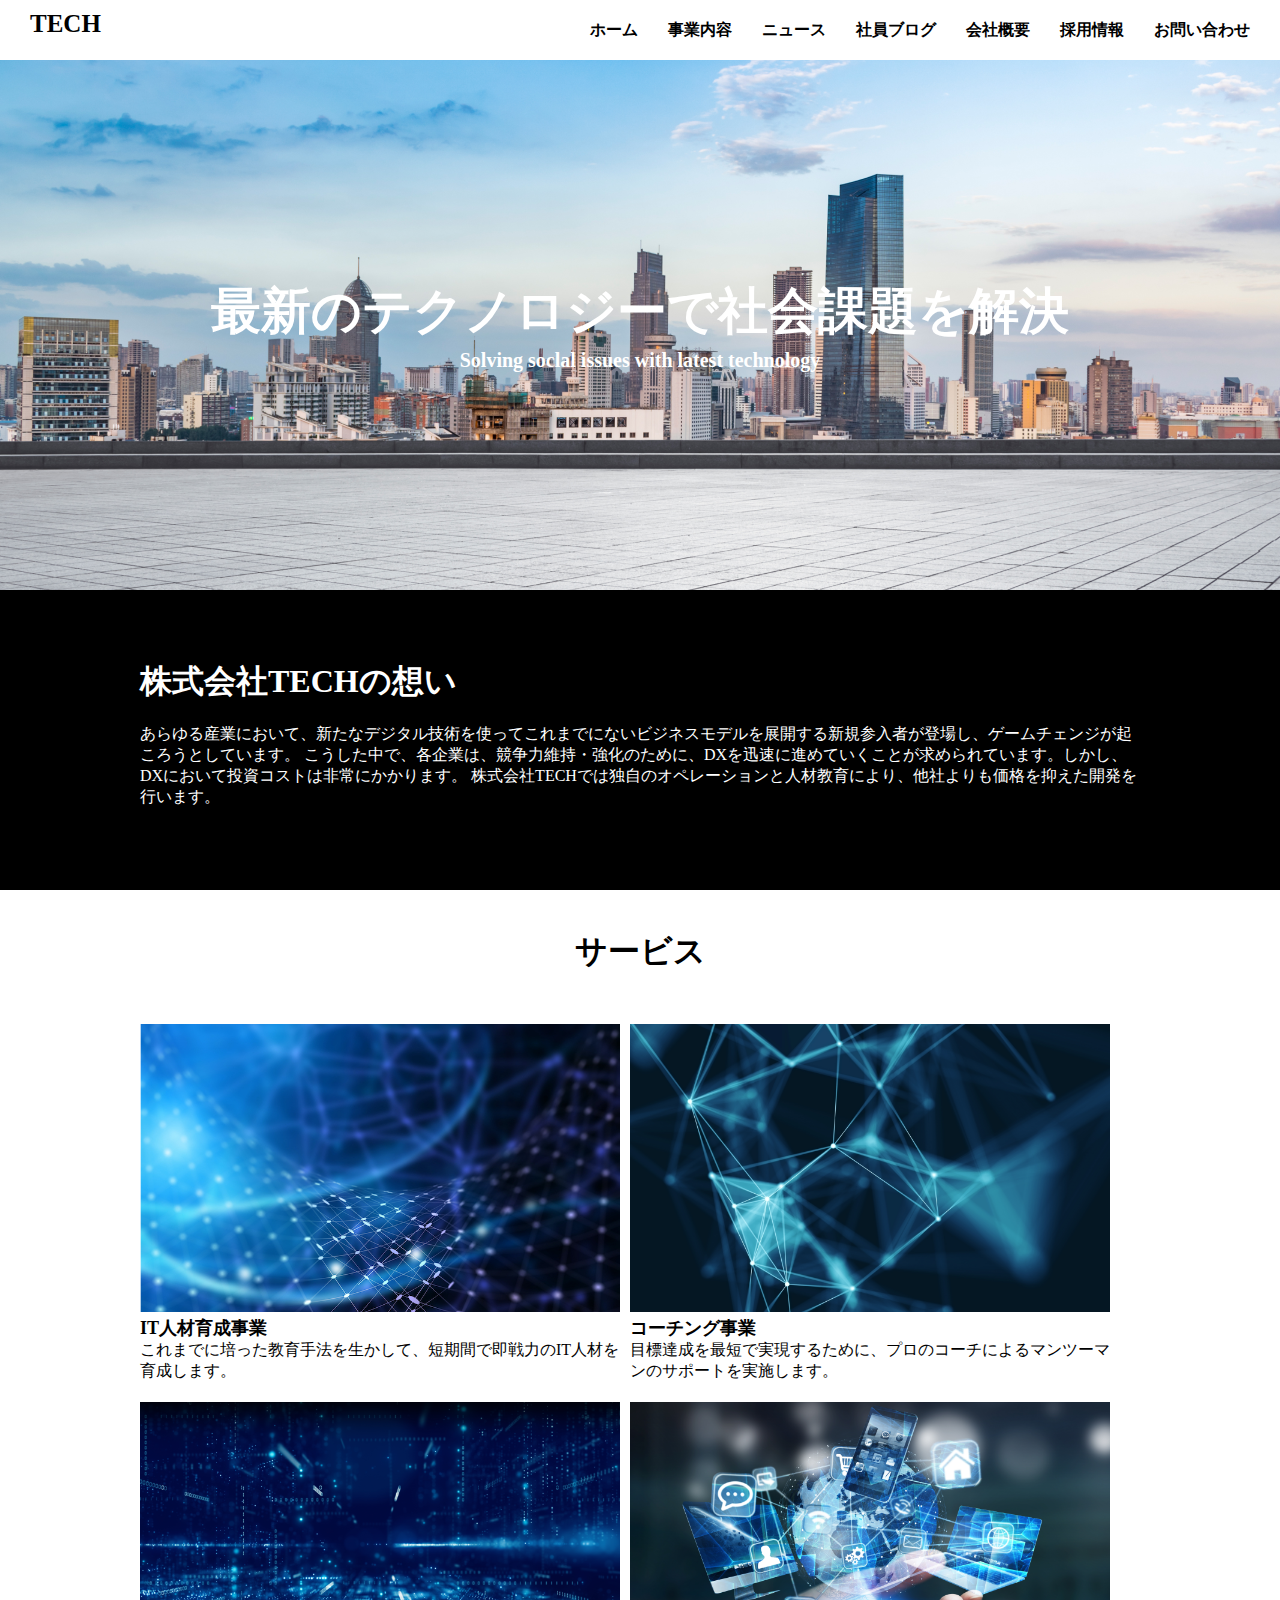
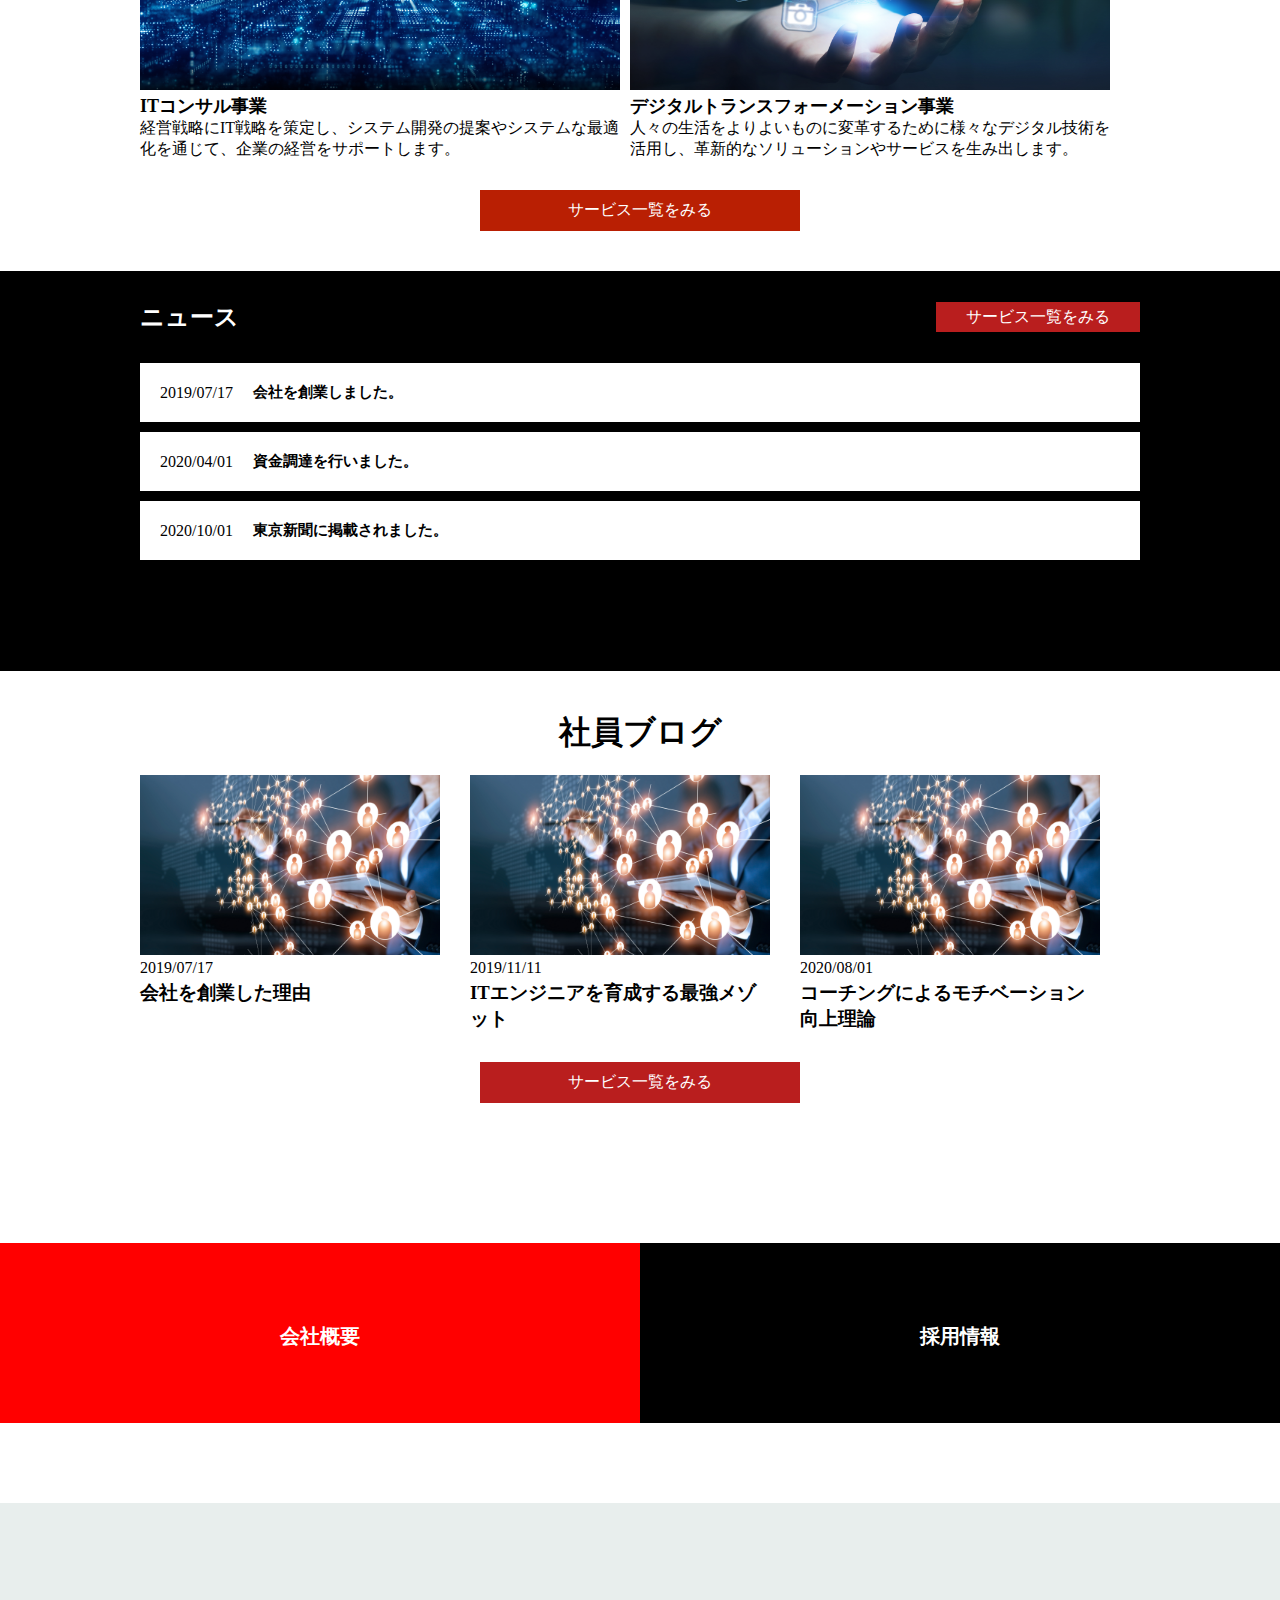
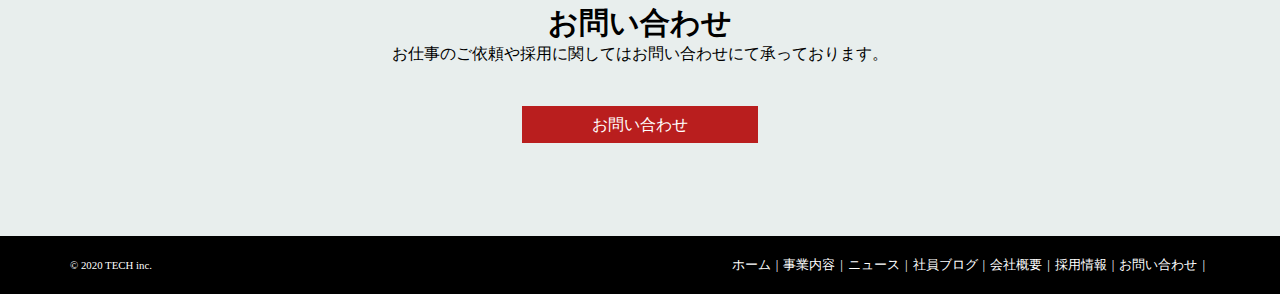
<file: index.html>
<!DOCTYPE html>
<html lang="ja">
<head>
    <meta charset="UTF-8">
    <meta http-equiv="X-UA-Compatible" content="IE=edge">
    <meta name="viewport" content="width=device-width, initial-scale=1.0">
    <title>株式会社TECH</title>
    <link rel="stylesheet" href="css/recet.css">
    <link rel="stylesheet" href="css/common.css">
    <link rel="stylesheet" href="css/index.css">
</head>
<body>
    <header class="header">
        <h1 class="header-ttl">
            <a href="index.html">TECH</a>
        </h1>
        <nav class="header-nav">
            <ul class="header-nav-list">
                <li class="header-nav-item">
                    <a href="index.html">ホーム</a>
                </li>
                <li class="header-nav-item">
                    <a href="service.html">事業内容</a>
                </li>
                <li class="header-nav-item">
                    <a href="news.html">ニュース</a>
                </li>
                <li class="header-nav-item">
                    <a href="blog.html">社員ブログ</a>
                </li>
                <li class="header-nav-item">
                    <a href="company.html">会社概要</a>
                </li>
                <li class="header-nav-item">
                    <a href="recruit.html">採用情報</a>
                </li>
                <li class="header-nav-item">
                    <a href="contact.html">お問い合わせ</a>
                </li>
            </ul>
        </nav>
        <div class="menu" id="menu">
            <span class="menu-line-top"></span>
            <span class="menu-line-middle"></span>
            <span class="menu-line-bottom"></span>
        </div>
        <nav class="menu-nav" id="menu-nav">
            <ul class="menu-nav-list">
                <li class="menu-nav-item">
                    <a href="index.html">ホーム</a>
                </li>
                <li class="menu-nav-item">
                    <a href="service.html">事業内容</a>
                </li>
                <li class="menu-nav-item">
                    <a href="news.html">ニュース</a>
                </li>
                <li class="menu-nav-item">
                    <a href="blog.html">社員ブログ</a>
                </li>
                <li class="menu-nav-item">
                    <a href="company.html">会社概要</a>
                </li>
                <li class="menu-nav-item">
                    <a href="recruit.html">採用情報</a>
                </li>
                <li class="menu-nav-item">
                    <a href="contact.html">お問い合わせ</a>
                </li>
            </ul>
        </nav>
    </header>
    <div class="mv">
        <div class="wrap">
            <p class="mv-ttl">最新のテクノロジーで社会課題を解決</p>
            <p class="mv-sub-ttl">Solving soclal issues with latest technology</p>
        </div>
    </div>
    <main>
        <div class="top-content">
            <div class="wrap">
                <h1 class="top-content-ttl">株式会社TECHの想い</h1>
                <p class="top-content-txt">あらゆる産業において、新たなデジタル技術を使ってこれまでにないビジネスモデルを展開する新規参入者が登場し、ゲームチェンジが起ころうとしています。
                こうした中で、各企業は、競争力維持・強化のために、DXを迅速に進めていくことが求められています。しかし、DXにおいて投資コストは非常にかかります。
                株式会社TECHでは独自のオペレーションと人材教育により、他社よりも価格を抑えた開発を行います。</p>
            </div>
        </div>
        <div class="service">
            <div class="wrap">
                <h1 class="service-ttl">サービス</h1>
                <div class="service-list">
                    <section class="service-item">
                        <div class="service-item-img">
                            <img src="img/service1.png" alt="">
                        </div>
                        <h2 class="service-item-ttl">IT人材育成事業</h2>
                        <p class="service-item-txt">これまでに培った教育手法を生かして、短期間で即戦力のIT人材を育成します。</p>
                    </section>
                    <section class="service-item">
                        <div class="service-item-img">
                            <img src="img/service2.png" alt="">
                        </div>
                        <h2 class="service-item-ttl">コーチング事業</h2>
                        <p class="service-item-txt">目標達成を最短で実現するために、プロのコーチによるマンツーマンのサポートを実施します。</p>
                    </section>
                    <section class="service-item">
                        <div class="service-item-img">
                            <img src="img/service3.png" alt="">
                        </div>
                        <h2 class="service-item-ttl">ITコンサル事業</h2>
                        <p class="service-item-txt">経営戦略にIT戦略を策定し、システム開発の提案やシステムな最適化を通じて、企業の経営をサポートします。</p>
                    </section>
                    <section class="service-item">
                        <div class="service-item-img">
                            <img src="img/service4.png" alt="">
                        </div>
                        <h2 class="service-item-ttl">デジタルトランスフォーメーション事業</h2>
                        <p class="service-item-txt">人々の生活をよりよいものに変革するために様々なデジタル技術を活用し、革新的なソリューションやサービスを生み出します。</p>
                    </section>
                </div>
                <div class="service-contact">
                    <a href="service.html">サービス一覧をみる</a>
                </div>
            </div>
        </div>
        <div class="news">
            <div class="wrap">
                <div class="news-child">
                    <h2 class="news-ttl">ニュース</h2>
                    <a href="news.html" class="news-contact">サービス一覧をみる</a>
                </div>
                <div class="news-list">
                    <article class="news-item">
                        <a href="#" class="news-item-link">
                            <p class="news-item-data">2019/07/17</p>
                            <h3 class="news-item-ttl">会社を創業しました。</h3>
                        </a>
                    </article>
                    <article class="news-item">
                        <a href="#" class="news-item-link">
                            <p class="news-item-data">2020/04/01</p>
                            <h3 class="news-item-ttl">資金調達を行いました。</h3>
                        </a>
                    </article>
                    <article class="news-item">
                        <a href="#" class="news-item-link">
                            <p class="news-item-data">2020/10/01</p>
                            <h3 class="news-item-ttl">東京新聞に掲載されました。</h3>
                        </a>
                    </article>
                </div>
            </div>
        </div>
        <div class="blog">
            <div class="wrap">
                <h1 class="blog-ttl">社員ブログ</h1>
                <div class="blog-list">
                    <article class="blog-item">
                        <a href="#" class="blog-item-img">
                            <img src="img/blog.png" alt="">
                        </a>
                        <p class="blog-item-date">2019/07/17</p>
                        <h3 class="blog-item-ttl">
                            <a href="#">会社を創業した理由</a>
                        </h3>
                    </article>
                    <article class="blog-item">
                        <a href="#" class="blog-item-img">
                            <img src="img/blog.png" alt="">
                        </a>
                        <p class="blog-item-date">2019/11/11</p>
                        <h3 class="blog-item-ttl">
                            <a href="#"> ITエンジニアを育成する最強メゾット</a>
                        </h3>
                    </article>
                    <article class="blog-item">
                        <a href="#" class="blog-item-img">
                            <img src="img/blog.png" alt="">
                        </a>
                        <p class="blog-item-date">2020/08/01</p>
                        <h3 class="blog-item-ttl">
                            <a href="#">コーチングによるモチベーション向上理論</a>
                        </h3>
                    </article>
                </div>
                <a class="blog-content" href="blog.html">サービス一覧をみる</a>
            </div>
        </div>
        <div class="company-list">
            <section class="company-item">
                <a href="company.html" class="company-link company-item-link">会社概要</a>
            </section>
            <section class="company-item">
                <a href="recruit.html" class="recruit-link company-item-link">採用情報</a>
            </section>
        </div>
    </main>
    <section class="contact">
        <div class="wrap">
            <h2 class="contact-ttl">お問い合わせ</h2>
            <p class="contact-txt">お仕事のご依頼や採用に関してはお問い合わせにて承っております。</p>
            <a href="contact.html" class="contact-link">お問い合わせ</a>
        </div>
    </section>
    <footer class="footer">
        <div class="footer-wrap">
            <small class="footer-copy-link">&copy; 2020 TECH inc.</small>
            <nav class="footer-nav">
                <ul class="footer-nav-list">
                    <li class="footer-nav-item">
                        <a href="index.html">ホーム</a>
                    </li>
                    <li class="footer-nav-item">
                        <a href="service.html">事業内容</a>
                    </li>
                    <li class="footer-nav-item">
                        <a href="news.html">ニュース</a>
                    </li>
                    <li class="footer-nav-item">
                        <a href="blog.html">社員ブログ</a>
                    </li>
                    <li class="footer-nav-item">
                        <a href="company.html">会社概要</a>
                    </li>
                    <li class="footer-nav-item">
                        <a href="recruit.html">採用情報</a>
                    </li>
                    <li class="footer-nav-item">
                        <a href="contact.html">お問い合わせ</a>
                    </li>
                </ul>
            </nav>
        </div>
    </footer>
    <script src="js/main.js"></script>
</body>
</html>
</file>
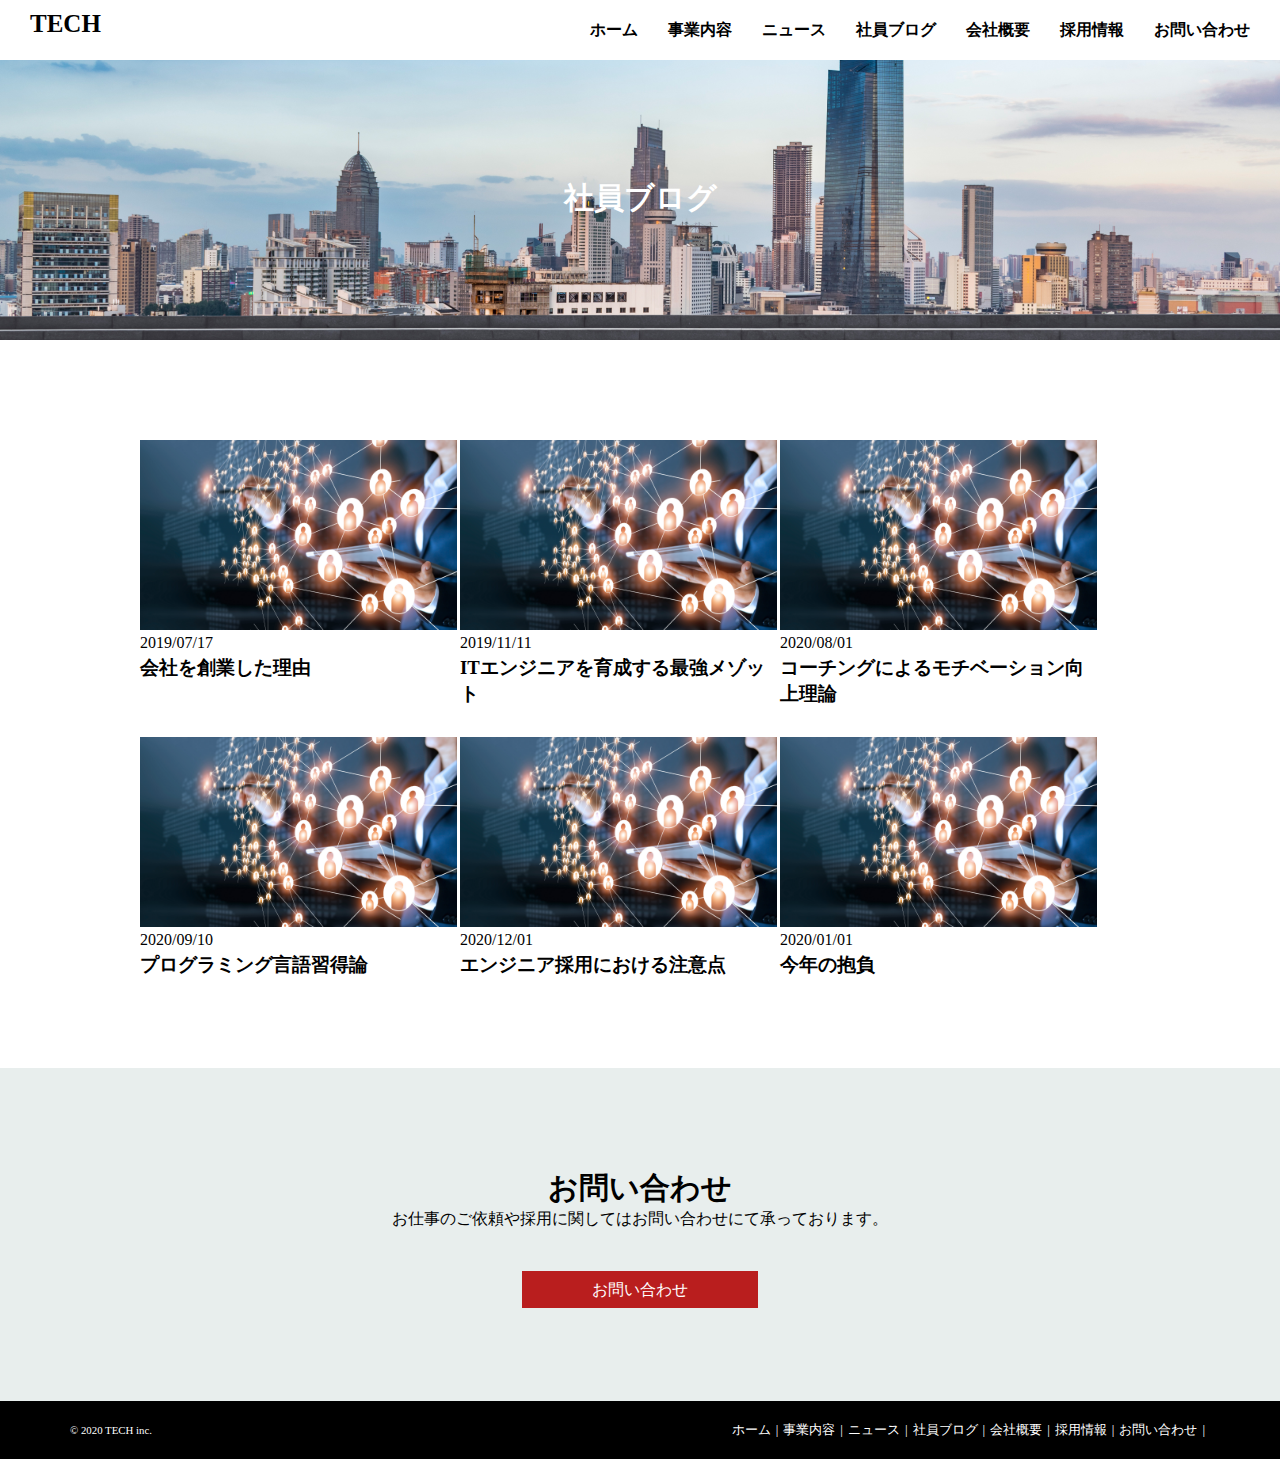
<file: blog.html>
<!DOCTYPE html>
<html lang="ja">
<head>
    <meta charset="UTF-8">
    <meta http-equiv="X-UA-Compatible" content="IE=edge">
    <meta name="viewport" content="width=device-width, initial-scale=1.0">
    <title>株式会社TECH</title>
    <link rel="stylesheet" href="css/recet.css">
    <link rel="stylesheet" href="css/common.css">
    <link rel="stylesheet" href="css/blog.css">
</head>
<body>
    <header class="header">
        <h1 class="header-ttl">
            <a href="index.html">TECH</a>
        </h1>
        <nav class="header-nav">
            <ul class="header-nav-list">
                <li class="header-nav-item">
                    <a href="index.html">ホーム</a>
                </li>
                <li class="header-nav-item">
                    <a href="service.html">事業内容</a>
                </li>
                <li class="header-nav-item">
                    <a href="news.html">ニュース</a>
                </li>
                <li class="header-nav-item">
                    <a href="blog.html">社員ブログ</a>
                </li>
                <li class="header-nav-item">
                    <a href="company.html">会社概要</a>
                </li>
                <li class="header-nav-item">
                    <a href="recruit.html">採用情報</a>
                </li>
                <li class="header-nav-item">
                    <a href="contact.html">お問い合わせ</a>
                </li>
            </ul>
        </nav>
        <div class="menu" id="menu">
            <span class="menu-line-top"></span>
            <span class="menu-line-middle"></span>
            <span class="menu-line-bottom"></span>
        </div>
        <nav class="menu-nav" id="menu-nav">
            <ul class="menu-nav-list">
                <li class="menu-nav-item">
                    <a href="index.html">ホーム</a>
                </li>
                <li class="menu-nav-item">
                    <a href="service.html">事業内容</a>
                </li>
                <li class="menu-nav-item">
                    <a href="news.html">ニュース</a>
                </li>
                <li class="menu-nav-item">
                    <a href="blog.html">社員ブログ</a>
                </li>
                <li class="menu-nav-item">
                    <a href="company.html">会社概要</a>
                </li>
                <li class="menu-nav-item">
                    <a href="recruit.html">採用情報</a>
                </li>
                <li class="menu-nav-item">
                    <a href="contact.html">お問い合わせ</a>
                </li>
            </ul>
        </nav>
    </header>
    <div class="mv">
        <div class="wrap">
            <p class="mv-ttl">社員ブログ</p>
        </div>
    </div>
    <div class="blog wrap">
        <div class="blog-list">
            <article class="blog-item">
                <a href="#" class="blog-item-img">
                    <img src="img/blog.png" alt="">
                </a>
                <p class="blog-item-date">2019/07/17</p>
                <h3 class="blog-item-ttl">
                    <a href="#">会社を創業した理由</a>
                </h3>
            </article>
            <article class="blog-item">
                <a href="#" class="blog-item-img">
                    <img src="img/blog.png" alt="">
                </a>
                <p class="blog-item-date">2019/11/11</p>
                <h3 class="blog-item-ttl">
                    <a href="#"> ITエンジニアを育成する最強メゾット</a>
                </h3>
            </article>
            <article class="blog-item">
                <a href="#" class="blog-item-img">
                    <img src="img/blog.png" alt="">
                </a>
                <p class="blog-item-date">2020/08/01</p>
                <h3 class="blog-item-ttl">
                    <a href="#">コーチングによるモチベーション向上理論</a>
                </h3>
            </article>
            <article class="blog-item">
                <a href="#" class="blog-item-img">
                    <img src="img/blog.png" alt="">
                </a>
                <p class="blog-item-date">2020/09/10</p>
                <h3 class="blog-item-ttl">
                    <a href="#">プログラミング言語習得論</a>
                </h3>
            </article>
            <article class="blog-item">
                <a href="#" class="blog-item-img">
                    <img src="img/blog.png" alt="">
                </a>
                <p class="blog-item-date">2020/12/01</p>
                <h3 class="blog-item-ttl">
                    <a href="#">エンジニア採用における注意点</a>
                </h3>
            </article>
            <article class="blog-item">
                <a href="#" class="blog-item-img">
                    <img src="img/blog.png" alt="">
                </a>
                <p class="blog-item-date">2020/01/01</p>
                <h3 class="blog-item-ttl">
                    <a href="#">今年の抱負</a>
                </h3>
            </article>
        </div>
    </div>
    <section class="contact">
        <div class="wrap">
            <h2 class="contact-ttl">お問い合わせ</h2>
            <p class="contact-txt">お仕事のご依頼や採用に関してはお問い合わせにて承っております。</p>
            <a href="contact.html" class="contact-link">お問い合わせ</a>
        </div>
    </section>
    <footer class="footer">
        <div class="footer-wrap">
            <small class="footer-copy-link">&copy; 2020 TECH inc.</small>
            <nav class="footer-nav">
                <ul class="footer-nav-list">
                    <li class="footer-nav-item">
                        <a href="index.html">ホーム</a>
                    </li>
                    <li class="footer-nav-item">
                        <a href="service.html">事業内容</a>
                    </li>
                    <li class="footer-nav-item">
                        <a href="news.html">ニュース</a>
                    </li>
                    <li class="footer-nav-item">
                        <a href="blog.html">社員ブログ</a>
                    </li>
                    <li class="footer-nav-item">
                        <a href="company.html">会社概要</a>
                    </li>
                    <li class="footer-nav-item">
                        <a href="recruit.html">採用情報</a>
                    </li>
                    <li class="footer-nav-item">
                        <a href="contact.html">お問い合わせ</a>
                    </li>
                </ul>
            </nav>
        </div>
    </footer>
    <script src="js/main.js"></script>
</body>
</html>
</file>
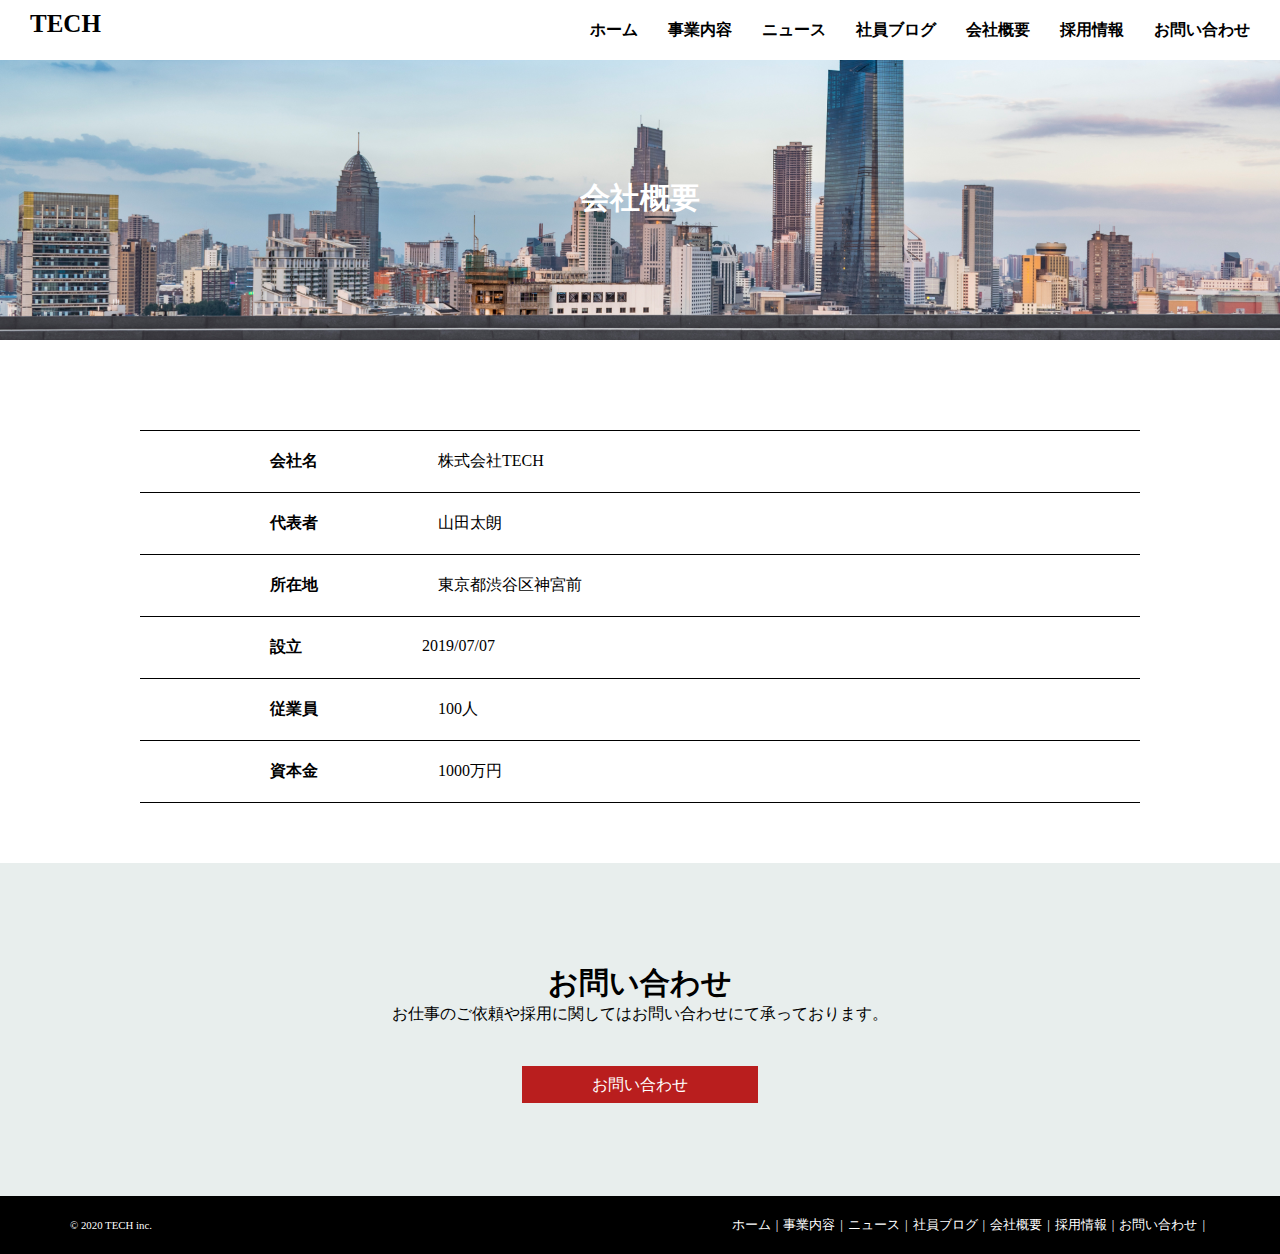
<file: company.html>
<!DOCTYPE html>
<html lang="ja">
<head>
    <meta charset="UTF-8">
    <meta http-equiv="X-UA-Compatible" content="IE=edge">
    <meta name="viewport" content="width=device-width, initial-scale=1.0">
    <title>株式会社TECH</title>
    <link rel="stylesheet" href="css/recet.css">
    <link rel="stylesheet" href="css/common.css">
    <link rel="stylesheet" href="css/company.css">
</head>
<body>
    <header class="header">
        <h1 class="header-ttl">
            <a href="index.html">TECH</a>
        </h1>
        <nav class="header-nav">
            <ul class="header-nav-list">
                <li class="header-nav-item">
                    <a href="index.html">ホーム</a>
                </li>
                <li class="header-nav-item">
                    <a href="service.html">事業内容</a>
                </li>
                <li class="header-nav-item">
                    <a href="news.html">ニュース</a>
                </li>
                <li class="header-nav-item">
                    <a href="blog.html">社員ブログ</a>
                </li>
                <li class="header-nav-item">
                    <a href="company.html">会社概要</a>
                </li>
                <li class="header-nav-item">
                    <a href="recruit.html">採用情報</a>
                </li>
                <li class="header-nav-item">
                    <a href="contact.html">お問い合わせ</a>
                </li>
            </ul>
        </nav>
        <div class="menu" id="menu">
            <span class="menu-line-top"></span>
            <span class="menu-line-middle"></span>
            <span class="menu-line-bottom"></span>
        </div>
        <nav class="menu-nav" id="menu-nav">
            <ul class="menu-nav-list">
                <li class="menu-nav-item">
                    <a href="index.html">ホーム</a>
                </li>
                <li class="menu-nav-item">
                    <a href="service.html">事業内容</a>
                </li>
                <li class="menu-nav-item">
                    <a href="news.html">ニュース</a>
                </li>
                <li class="menu-nav-item">
                    <a href="blog.html">社員ブログ</a>
                </li>
                <li class="menu-nav-item">
                    <a href="company.html">会社概要</a>
                </li>
                <li class="menu-nav-item">
                    <a href="recruit.html">採用情報</a>
                </li>
                <li class="menu-nav-item">
                    <a href="contact.html">お問い合わせ</a>
                </li>
            </ul>
        </nav>
    </header>
    <div class="mv">
        <div class="wrap">
            <p class="mv-ttl">会社概要</p>
        </div>
    </div>
    <div class="company wrap">
        <ul class="company-list">
            <li class="company-item">
                <p class="company-item-ttl">会社名</p>
                <p class="company-item-txt">株式会社TECH</p>
            </li>
            <li class="company-item">
                <p class="company-item-ttl">代表者</p>
                <p class="company-item-txt">山田太朗</p>
            </li>
            <li class="company-item">
                <p class="company-item-ttl">所在地</p>
                <p class="company-item-txt">東京都渋谷区神宮前</p>
            </li>
            <li class="company-item">
                <p class="company-item-ttl">設立</p>
                <p class="company-item-txt">2019/07/07</p>
            </li>
            <li class="company-item">
                <p class="company-item-ttl">従業員</p>
                <p class="company-item-txt">100人</p>
            </li>
            <li class="company-item">
                <p class="company-item-ttl">資本金</p>
                <p class="company-item-txt">1000万円</p>
            </li>
        </ul>
    </div>
    <section class="contact">
        <div class="wrap">
            <h2 class="contact-ttl">お問い合わせ</h2>
            <p class="contact-txt">お仕事のご依頼や採用に関してはお問い合わせにて承っております。</p>
            <a href="contact.html" class="contact-link">お問い合わせ</a>
        </div>
    </section>
    <footer class="footer">
        <div class="footer-wrap">
            <small class="footer-copy-link">&copy; 2020 TECH inc.</small>
            <nav class="footer-nav">
                <ul class="footer-nav-list">
                    <li class="footer-nav-item">
                        <a href="index.html">ホーム</a>
                    </li>
                    <li class="footer-nav-item">
                        <a href="service.html">事業内容</a>
                    </li>
                    <li class="footer-nav-item">
                        <a href="news.html">ニュース</a>
                    </li>
                    <li class="footer-nav-item">
                        <a href="blog.html">社員ブログ</a>
                    </li>
                    <li class="footer-nav-item">
                        <a href="company.html">会社概要</a>
                    </li>
                    <li class="footer-nav-item">
                        <a href="recruit.html">採用情報</a>
                    </li>
                    <li class="footer-nav-item">
                        <a href="contact.html">お問い合わせ</a>
                    </li>
                </ul>
            </nav>
        </div>
    </footer>
    <script src="js/main.js"></script>
</body>
</html>
</file>
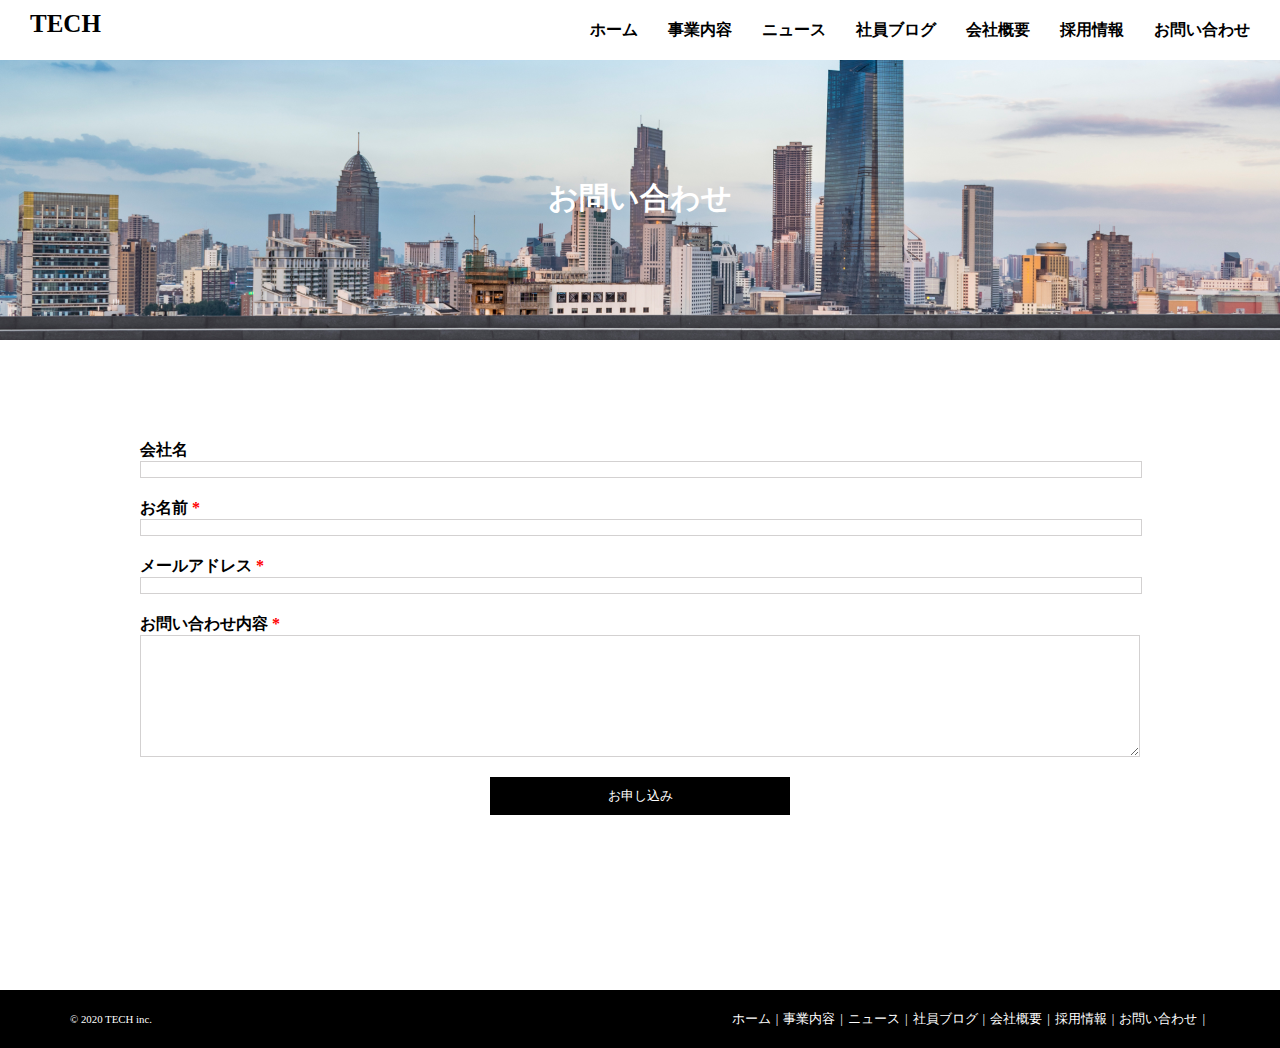
<file: contact.html>
<!DOCTYPE html>
<html lang="ja">
<head>
    <meta charset="UTF-8">
    <meta http-equiv="X-UA-Compatible" content="IE=edge">
    <meta name="viewport" content="width=device-width, initial-scale=1.0">
    <title>株式会社TECH</title>
    <link rel="stylesheet" href="css/recet.css">
    <link rel="stylesheet" href="css/common.css">
    <link rel="stylesheet" href="css/contact.css">
</head>
<body>
    <header class="header">
        <h1 class="header-ttl">
            <a href="index.html">TECH</a>
        </h1>
        <nav class="header-nav">
            <ul class="header-nav-list">
                <li class="header-nav-item">
                    <a href="index.html">ホーム</a>
                </li>
                <li class="header-nav-item">
                    <a href="service.html">事業内容</a>
                </li>
                <li class="header-nav-item">
                    <a href="news.html">ニュース</a>
                </li>
                <li class="header-nav-item">
                    <a href="blog.html">社員ブログ</a>
                </li>
                <li class="header-nav-item">
                    <a href="company.html">会社概要</a>
                </li>
                <li class="header-nav-item">
                    <a href="recruit.html">採用情報</a>
                </li>
                <li class="header-nav-item">
                    <a href="contact.html">お問い合わせ</a>
                </li>
            </ul>
        </nav>
        <div class="menu" id="menu">
            <span class="menu-line-top"></span>
            <span class="menu-line-middle"></span>
            <span class="menu-line-bottom"></span>
        </div>
        <nav class="menu-nav" id="menu-nav">
            <ul class="menu-nav-list">
                <li class="menu-nav-item">
                    <a href="index.html">ホーム</a>
                </li>
                <li class="menu-nav-item">
                    <a href="service.html">事業内容</a>
                </li>
                <li class="menu-nav-item">
                    <a href="news.html">ニュース</a>
                </li>
                <li class="menu-nav-item">
                    <a href="blog.html">社員ブログ</a>
                </li>
                <li class="menu-nav-item">
                    <a href="company.html">会社概要</a>
                </li>
                <li class="menu-nav-item">
                    <a href="recruit.html">採用情報</a>
                </li>
                <li class="menu-nav-item">
                    <a href="contact.html">お問い合わせ</a>
                </li>
            </ul>
        </nav>
    </header>
    <div class="mv">
        <div class="wrap">
            <p class="mv-ttl">お問い合わせ</p>
        </div>
    </div>
    <div class="top-contact wrap">
        <form class="contact-form" action="index.html" method="post">
            <div class="form-item">
                <label class="form-item-name" for="company">会社名</label>
                <input type="text" id="company" class="form-item-input">
            </div>
            <div class="form-item">
                <label class="form-item-name" for="name">
                    お名前
                    <span class="form-item-required">*</span>
                </label>
                <input type="text" id="name" class="form-item-input" required>
            </div>
            <div class="form-item">
                <label class="form-item-name" for="email">
                    メールアドレス
                    <span class="form-item-required">*</span>
                </label>
                <input type="text" id="email" class="form-item-input" required>
            </div>
            <div class="form-item">
                <label class="form-item-name" for="comment">
                    お問い合わせ内容
                    <span class="form-item-required">*</span>
                </label>
                <textarea id="comment" rows="8" cols="80" class="form-item-textarea" required></textarea>
            </div>
            <input type="submit" value="お申し込み" class="form-item-sumbit">
        </form>
    </div>
    <footer class="footer">
        <div class="footer-wrap">
            <small class="footer-copy-link">&copy; 2020 TECH inc.</small>
            <nav class="footer-nav">
                <ul class="footer-nav-list">
                    <li class="footer-nav-item">
                        <a href="index.html">ホーム</a>
                    </li>
                    <li class="footer-nav-item">
                        <a href="service.html">事業内容</a>
                    </li>
                    <li class="footer-nav-item">
                        <a href="news.html">ニュース</a>
                    </li>
                    <li class="footer-nav-item">
                        <a href="blog.html">社員ブログ</a>
                    </li>
                    <li class="footer-nav-item">
                        <a href="company.html">会社概要</a>
                    </li>
                    <li class="footer-nav-item">
                        <a href="recruit.html">採用情報</a>
                    </li>
                    <li class="footer-nav-item">
                        <a href="contact.html">お問い合わせ</a>
                    </li>
                </ul>
            </nav>
        </div>
    </footer>
    <script src="js/main.js"></script>
</body>
</html>
</file>
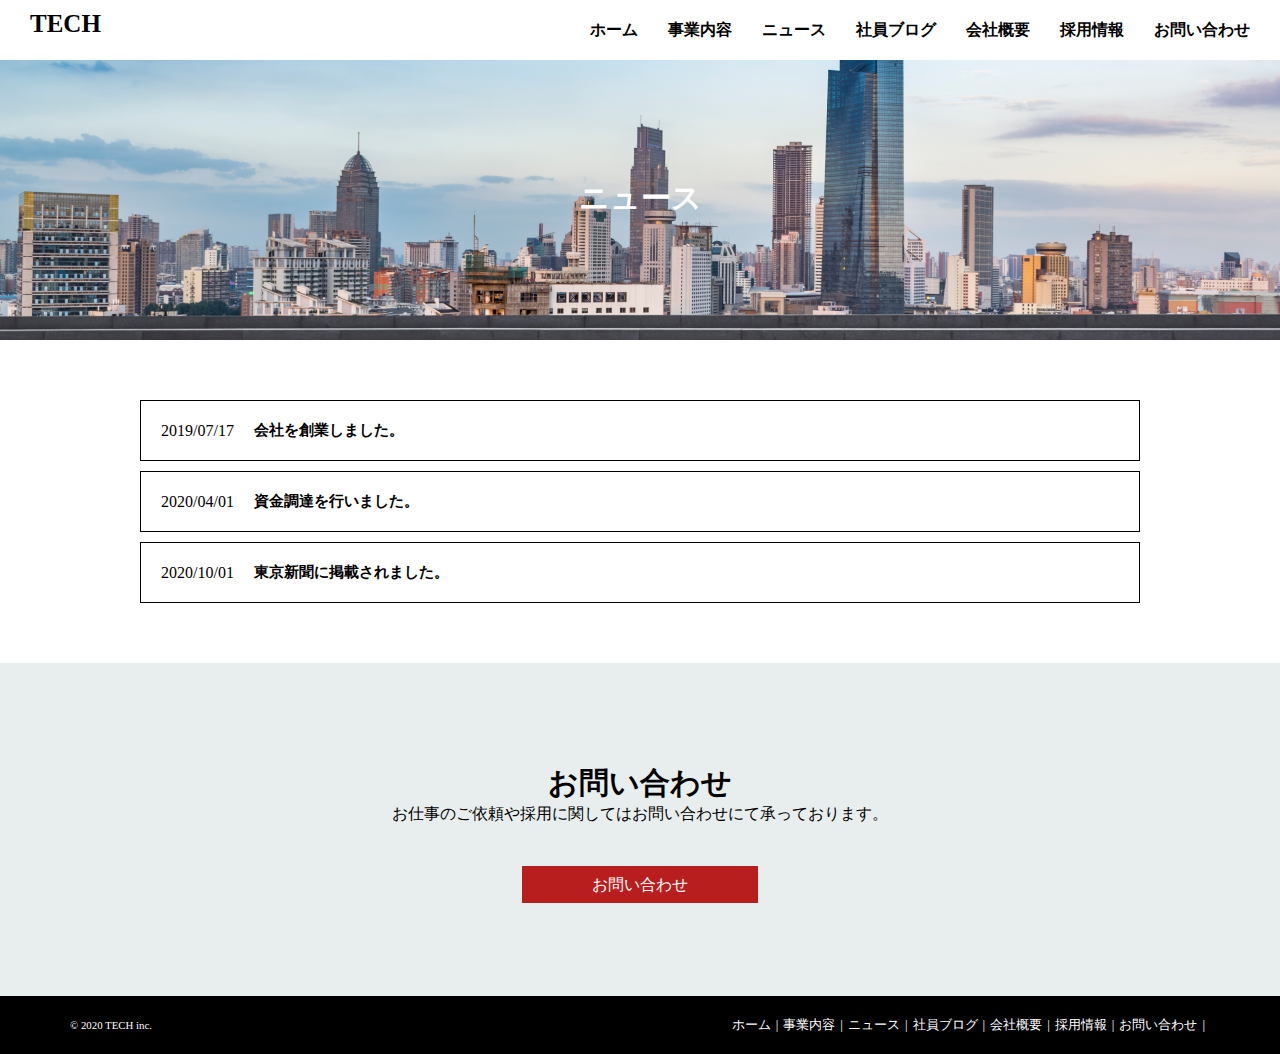
<file: news.html>
<!DOCTYPE html>
<html lang="ja">
<head>
    <meta charset="UTF-8">
    <meta http-equiv="X-UA-Compatible" content="IE=edge">
    <meta name="viewport" content="width=device-width, initial-scale=1.0">
    <title>株式会社TECH</title>
    <link rel="stylesheet" href="css/recet.css">
    <link rel="stylesheet" href="css/common.css">
    <link rel="stylesheet" href="css/news.css">
</head>
<body>
    <header class="header">
        <h1 class="header-ttl">
            <a href="index.html">TECH</a>
        </h1>
        <nav class="header-nav">
            <ul class="header-nav-list">
                <li class="header-nav-item">
                    <a href="index.html">ホーム</a>
                </li>
                <li class="header-nav-item">
                    <a href="service.html">事業内容</a>
                </li>
                <li class="header-nav-item">
                    <a href="news.html">ニュース</a>
                </li>
                <li class="header-nav-item">
                    <a href="blog.html">社員ブログ</a>
                </li>
                <li class="header-nav-item">
                    <a href="company.html">会社概要</a>
                </li>
                <li class="header-nav-item">
                    <a href="recruit.html">採用情報</a>
                </li>
                <li class="header-nav-item">
                    <a href="contact.html">お問い合わせ</a>
                </li>
            </ul>
        </nav>
        <div class="menu" id="menu">
            <span class="menu-line-top"></span>
            <span class="menu-line-middle"></span>
            <span class="menu-line-bottom"></span>
        </div>
        <nav class="menu-nav" id="menu-nav">
            <ul class="menu-nav-list">
                <li class="menu-nav-item">
                    <a href="index.html">ホーム</a>
                </li>
                <li class="menu-nav-item">
                    <a href="service.html">事業内容</a>
                </li>
                <li class="menu-nav-item">
                    <a href="news.html">ニュース</a>
                </li>
                <li class="menu-nav-item">
                    <a href="blog.html">社員ブログ</a>
                </li>
                <li class="menu-nav-item">
                    <a href="company.html">会社概要</a>
                </li>
                <li class="menu-nav-item">
                    <a href="recruit.html">採用情報</a>
                </li>
                <li class="menu-nav-item">
                    <a href="contact.html">お問い合わせ</a>
                </li>
            </ul>
        </nav>
    </header>
    <div class="mv">
        <div class="wrap">
            <p class="mv-ttl">ニュース</p>
        </div>
    </div>
    <div class="news wrap">
        <div class="news-list">
            <article class="news-item">
                <a href="#" class="news-item-link">
                    <p class="news-item-data">2019/07/17</p>
                    <h3 class="news-item-ttl">会社を創業しました。</h3>
                </a>
            </article>
            <article class="news-item">
                <a href="#" class="news-item-link">
                    <p class="news-item-data">2020/04/01</p>
                    <h3 class="news-item-ttl">資金調達を行いました。</h3>
                </a>
            </article>
            <article class="news-item">
                <a href="#" class="news-item-link">
                    <p class="news-item-data">2020/10/01</p>
                    <h3 class="news-item-ttl">東京新聞に掲載されました。</h3>
                </a>
            </article>
        </div>
    </div>
    <section class="contact">
        <div class="wrap">
            <h2 class="contact-ttl">お問い合わせ</h2>
            <p class="contact-txt">お仕事のご依頼や採用に関してはお問い合わせにて承っております。</p>
            <a href="contact.html" class="contact-link">お問い合わせ</a>
        </div>
    </section>
    <footer class="footer">
        <div class="footer-wrap">
            <small class="footer-copy-link">&copy; 2020 TECH inc.</small>
            <nav class="footer-nav">
                <ul class="footer-nav-list">
                    <li class="footer-nav-item">
                        <a href="index.html">ホーム</a>
                    </li>
                    <li class="footer-nav-item">
                        <a href="service.html">事業内容</a>
                    </li>
                    <li class="footer-nav-item">
                        <a href="news.html">ニュース</a>
                    </li>
                    <li class="footer-nav-item">
                        <a href="blog.html">社員ブログ</a>
                    </li>
                    <li class="footer-nav-item">
                        <a href="company.html">会社概要</a>
                    </li>
                    <li class="footer-nav-item">
                        <a href="recruit.html">採用情報</a>
                    </li>
                    <li class="footer-nav-item">
                        <a href="contact.html">お問い合わせ</a>
                    </li>
                </ul>
            </nav>
        </div>
    </footer>
    <script src="js/main.js"></script>
</body>
</html>
</file>
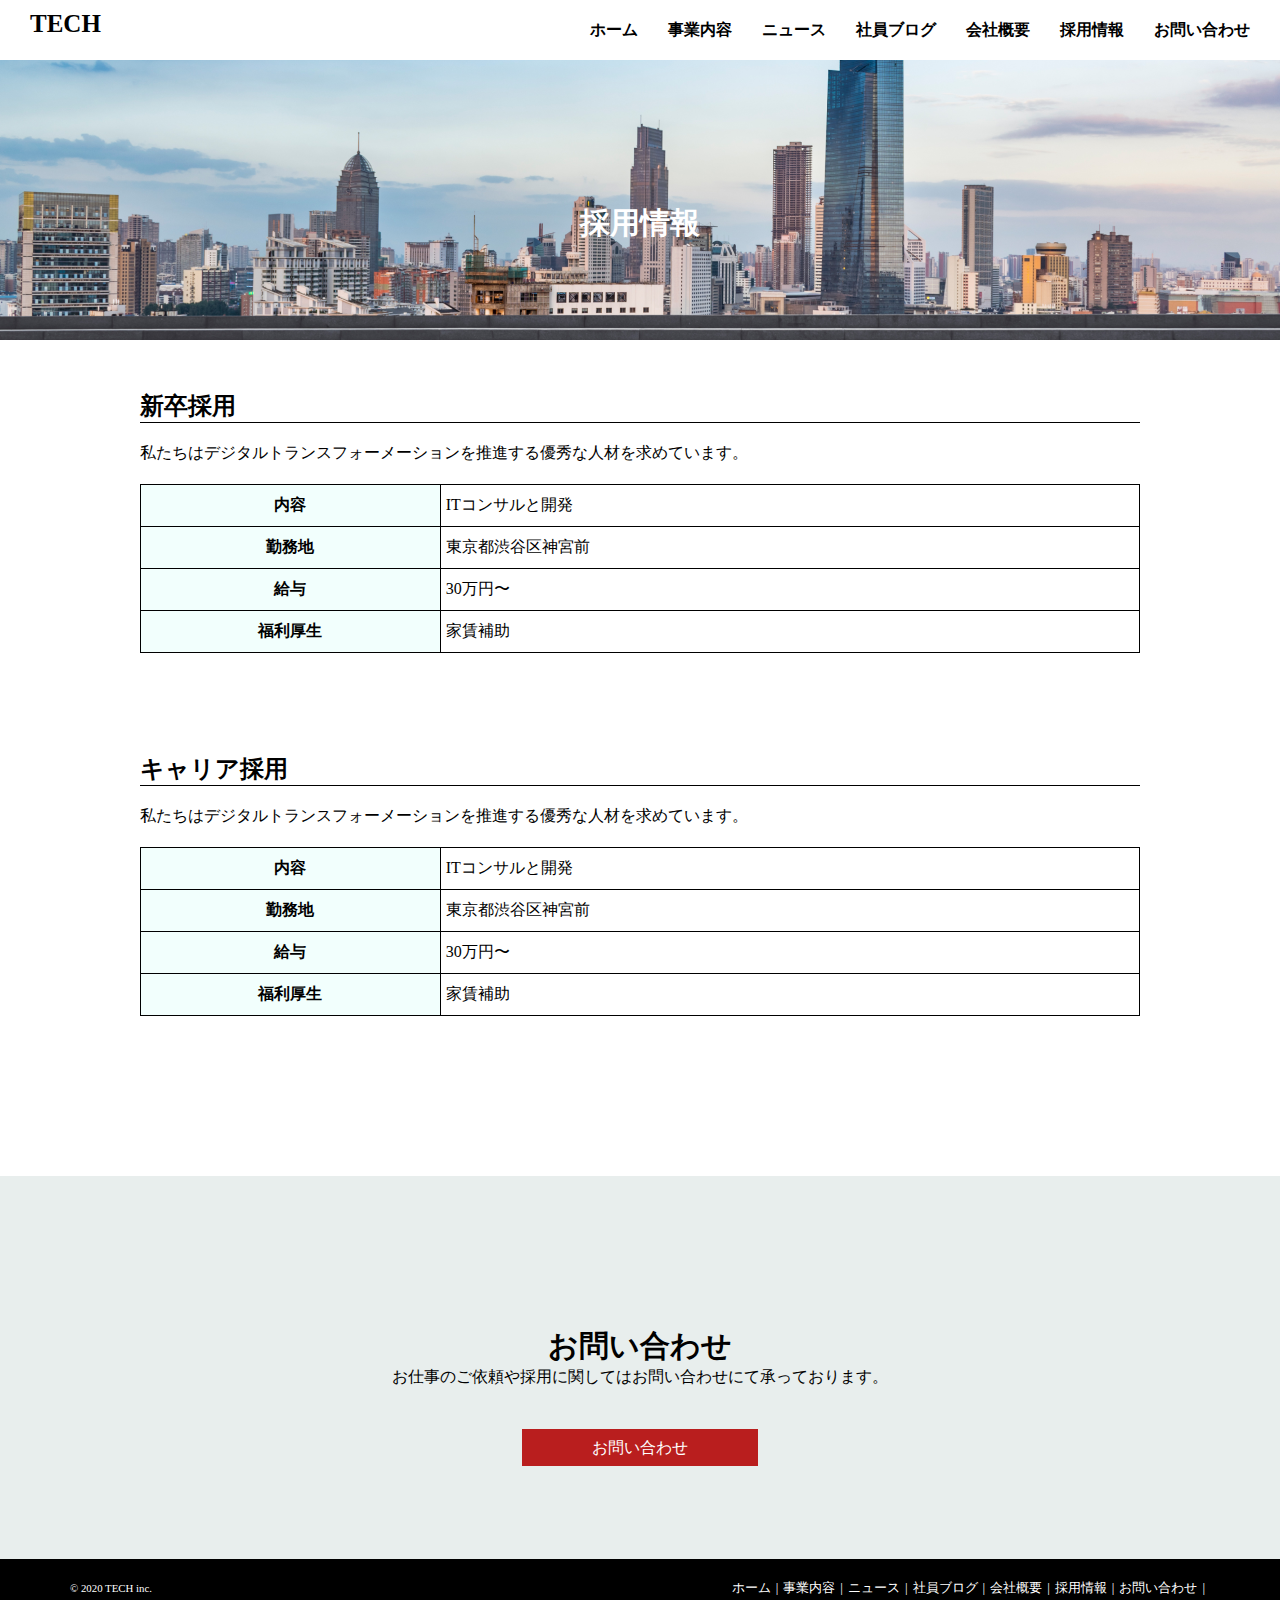
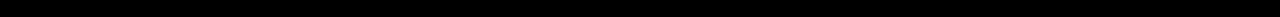
<file: recruit.html>
<!DOCTYPE html>
<html lang="ja">
<head>
    <meta charset="UTF-8">
    <meta http-equiv="X-UA-Compatible" content="IE=edge">
    <meta name="viewport" content="width=device-width, initial-scale=1.0">
    <title>株式会社TECH</title>
    <link rel="stylesheet" href="css/recet.css">
    <link rel="stylesheet" href="css/common.css">
    <link rel="stylesheet" href="css/recruit.css">
</head>
<body>
    <header class="header">
        <h1 class="header-ttl">
            <a href="index.html">TECH</a>
        </h1>
        <nav class="header-nav">
            <ul class="header-nav-list">
                <li class="header-nav-item">
                    <a href="index.html">ホーム</a>
                </li>
                <li class="header-nav-item">
                    <a href="service.html">事業内容</a>
                </li>
                <li class="header-nav-item">
                    <a href="news.html">ニュース</a>
                </li>
                <li class="header-nav-item">
                    <a href="blog.html">社員ブログ</a>
                </li>
                <li class="header-nav-item">
                    <a href="company.html">会社概要</a>
                </li>
                <li class="header-nav-item">
                    <a href="recruit.html">採用情報</a>
                </li>
                <li class="header-nav-item">
                    <a href="contact.html">お問い合わせ</a>
                </li>
            </ul>
        </nav>
        <div class="menu" id="menu">
            <span class="menu-line-top"></span>
            <span class="menu-line-middle"></span>
            <span class="menu-line-bottom"></span>
        </div>
        <nav class="menu-nav" id="menu-nav">
            <ul class="menu-nav-list">
                <li class="menu-nav-item">
                    <a href="index.html">ホーム</a>
                </li>
                <li class="menu-nav-item">
                    <a href="service.html">事業内容</a>
                </li>
                <li class="menu-nav-item">
                    <a href="news.html">ニュース</a>
                </li>
                <li class="menu-nav-item">
                    <a href="blog.html">社員ブログ</a>
                </li>
                <li class="menu-nav-item">
                    <a href="company.html">会社概要</a>
                </li>
                <li class="menu-nav-item">
                    <a href="recruit.html">採用情報</a>
                </li>
                <li class="menu-nav-item">
                    <a href="contact.html">お問い合わせ</a>
                </li>
            </ul>
        </nav>
    </header>
    <div class="mv">
        <div class="wrap">
            <p class="mv-ttl">採用情報</p>
        </div>
    </div>
    <div class="recruit">
        <div class="wrap">
            <section class="recruit-content">
                <h2 class="recruit-ttl">新卒採用</h2>
                <p class="recruit-sub-ttl">私たちはデジタルトランスフォーメーションを推進する優秀な人材を求めています。</p>
                <table class="recruit-table">
                    <tbody>
                        <tr>
                            <th class="recruit-table-name">内容</th>
                            <td class="recruit-table-deta">ITコンサルと開発</td>
                        </tr>
                        <tr>
                            <th class="recruit-table-name">勤務地</th>
                            <td class="recruit-table-deta">東京都渋谷区神宮前</td>
                        </tr>
                        <tr>
                            <th class="recruit-table-name">給与</th>
                            <td class="recruit-table-deta">30万円〜</td>
                        </tr>
                        <tr>
                            <th class="recruit-table-name">福利厚生</th>
                            <td class="recruit-table-deta">家賃補助</td>
                        </tr>
                    </tbody>
                </table>
            </section>
            <section class="recruit-content">
                <h2 class="recruit-ttl">キャリア採用</h2>
                <p class="recruit-sub-ttl">私たちはデジタルトランスフォーメーションを推進する優秀な人材を求めています。</p>
                <table class="recruit-table">
                    <tbody>
                        <tr>
                            <th class="recruit-table-name">内容</th>
                            <td class="recruit-table-deta">ITコンサルと開発</td>
                        </tr>
                        <tr>
                            <th class="recruit-table-name">勤務地</th>
                            <td class="recruit-table-deta">東京都渋谷区神宮前</td>
                        </tr>
                        <tr>
                            <th class="recruit-table-name">給与</th>
                            <td class="recruit-table-deta">30万円〜</td>
                        </tr>
                        <tr>
                            <th class="recruit-table-name">福利厚生</th>
                            <td class="recruit-table-deta">家賃補助</td>
                        </tr>
                    </tbody>
                </table>
            </section>
        </div>
    </div>
    <section class="contact">
        <div class="wrap">
            <h2 class="contact-ttl">お問い合わせ</h2>
            <p class="contact-txt">お仕事のご依頼や採用に関してはお問い合わせにて承っております。</p>
            <a href="contact.html" class="contact-link">お問い合わせ</a>
        </div>
    </section>
    <footer class="footer">
        <div class="footer-wrap">
            <small class="footer-copy-link">&copy; 2020 TECH inc.</small>
            <nav class="footer-nav">
                <ul class="footer-nav-list">
                    <li class="footer-nav-item">
                        <a href="index.html">ホーム</a>
                    </li>
                    <li class="footer-nav-item">
                        <a href="service.html">事業内容</a>
                    </li>
                    <li class="footer-nav-item">
                        <a href="news.html">ニュース</a>
                    </li>
                    <li class="footer-nav-item">
                        <a href="blog.html">社員ブログ</a>
                    </li>
                    <li class="footer-nav-item">
                        <a href="company.html">会社概要</a>
                    </li>
                    <li class="footer-nav-item">
                        <a href="recruit.html">採用情報</a>
                    </li>
                    <li class="footer-nav-item">
                        <a href="contact.html">お問い合わせ</a>
                    </li>
                </ul>
            </nav>
        </div>
    </footer>
    <script src="js/main.js"></script>
</body>
</html>
</file>
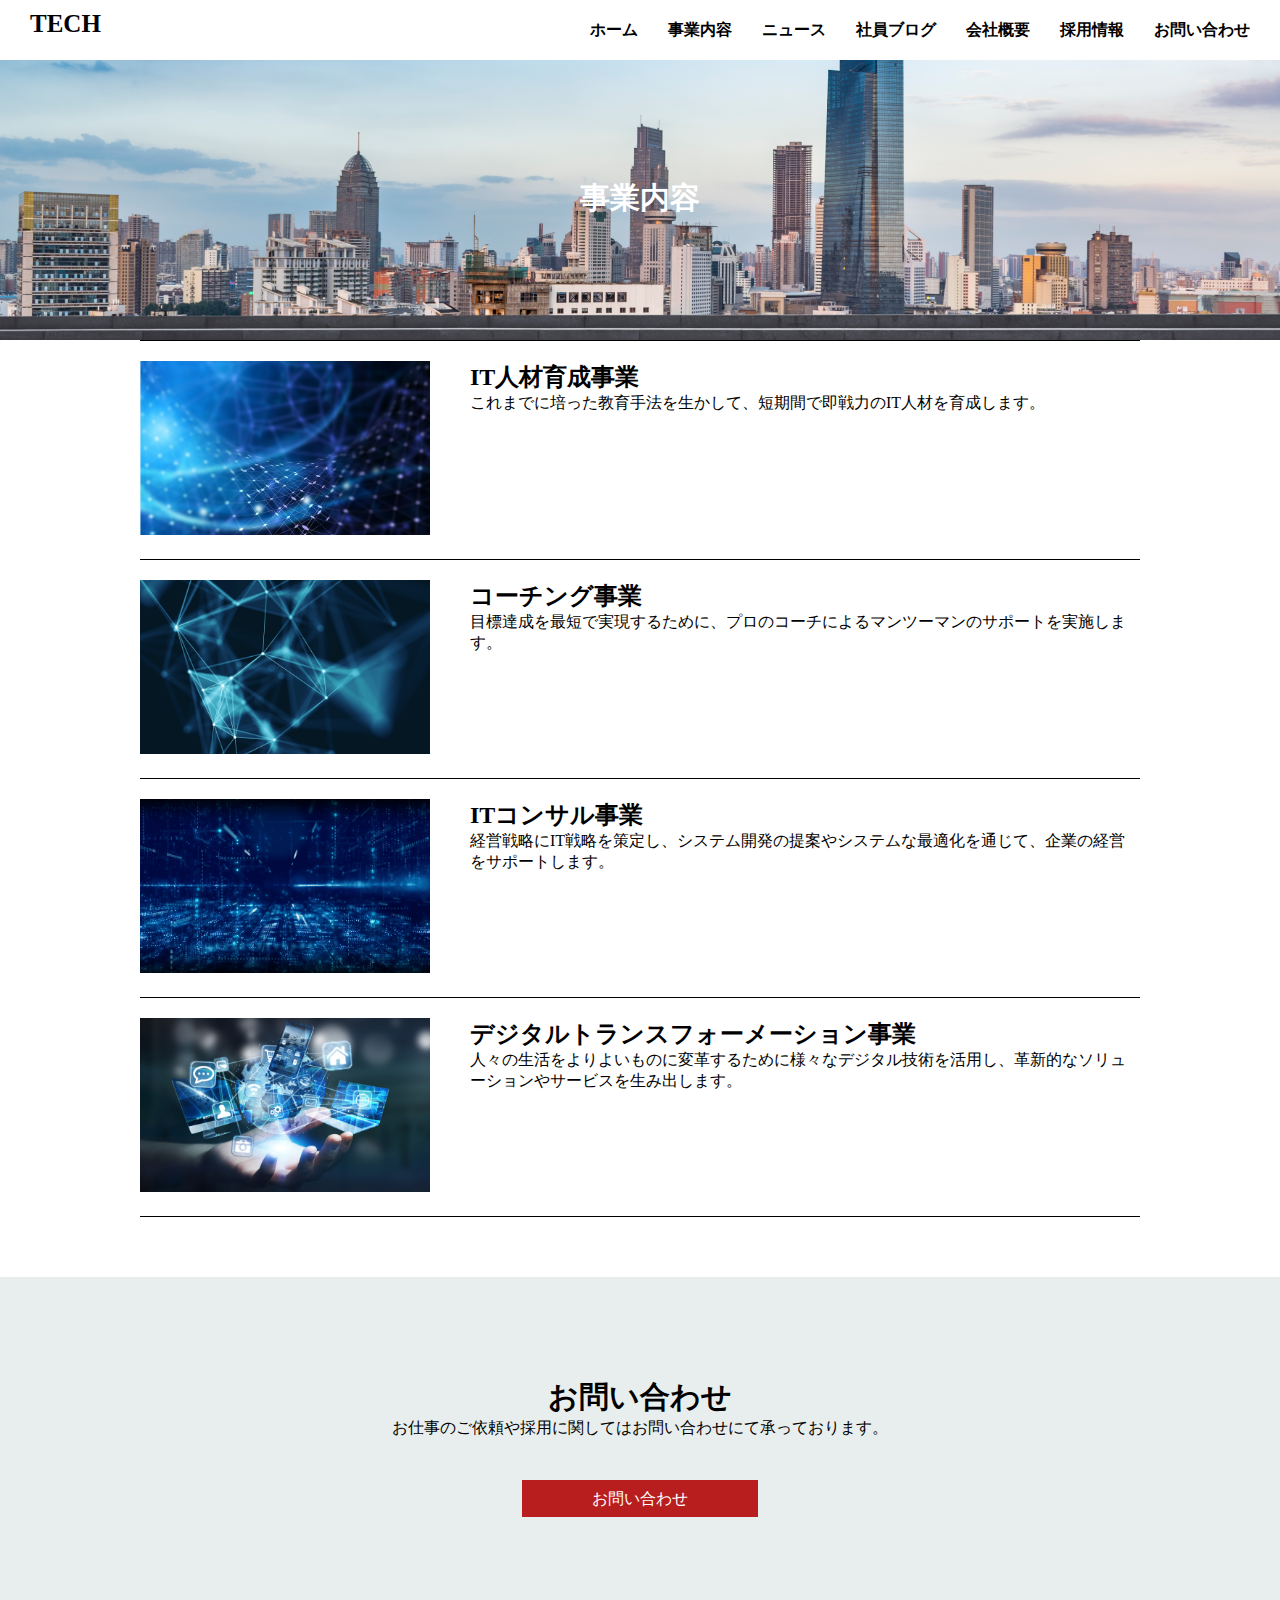
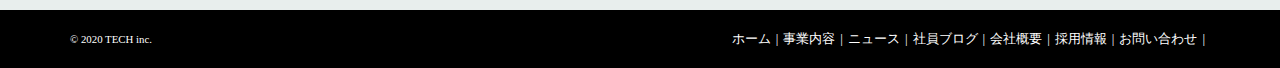
<file: service.html>
<!DOCTYPE html>
<html lang="ja">
<head>
    <meta charset="UTF-8">
    <meta http-equiv="X-UA-Compatible" content="IE=edge">
    <meta name="viewport" content="width=device-width, initial-scale=1.0">
    <title>株式会社TECH</title>
    <link rel="stylesheet" href="css/recet.css">
    <link rel="stylesheet" href="css/common.css">
    <link rel="stylesheet" href="css/service.css">
</head>
<body>
    <header class="header">
        <h1 class="header-ttl">
            <a href="index.html">TECH</a>
        </h1>
        <nav class="header-nav">
            <ul class="header-nav-list">
                <li class="header-nav-item">
                    <a href="index.html">ホーム</a>
                </li>
                <li class="header-nav-item">
                    <a href="service.html">事業内容</a>
                </li>
                <li class="header-nav-item">
                    <a href="news.html">ニュース</a>
                </li>
                <li class="header-nav-item">
                    <a href="blog.html">社員ブログ</a>
                </li>
                <li class="header-nav-item">
                    <a href="company.html">会社概要</a>
                </li>
                <li class="header-nav-item">
                    <a href="recruit.html">採用情報</a>
                </li>
                <li class="header-nav-item">
                    <a href="contact.html">お問い合わせ</a>
                </li>
            </ul>
        </nav>
        <div class="menu" id="menu">
            <span class="menu-line-top"></span>
            <span class="menu-line-middle"></span>
            <span class="menu-line-bottom"></span>
        </div>
        <nav class="menu-nav" id="menu-nav">
            <ul class="menu-nav-list">
                <li class="menu-nav-item">
                    <a href="index.html">ホーム</a>
                </li>
                <li class="menu-nav-item">
                    <a href="service.html">事業内容</a>
                </li>
                <li class="menu-nav-item">
                    <a href="news.html">ニュース</a>
                </li>
                <li class="menu-nav-item">
                    <a href="blog.html">社員ブログ</a>
                </li>
                <li class="menu-nav-item">
                    <a href="company.html">会社概要</a>
                </li>
                <li class="menu-nav-item">
                    <a href="recruit.html">採用情報</a>
                </li>
                <li class="menu-nav-item">
                    <a href="contact.html">お問い合わせ</a>
                </li>
            </ul>
        </nav>
    </header>
    <div class="mv">
        <div class="wrap">
            <p class="mv-ttl">事業内容</p>
        </div>
    </div>
    <main>
        <div class="service wrap">
            <div class="service-list">
                <section class="service-item">
                    <div class="service-item-img">
                        <img src="img/service1.png" alt="">
                    </div>
                    <div class="service-item-deta">
                        <h2 class="service-item-ttl">IT人材育成事業</h2>
                        <p class="service-item-txt">これまでに培った教育手法を生かして、短期間で即戦力のIT人材を育成します。</p>
                    </div>
                </section>
                <section class="service-item">
                    <div class="service-item-img">
                        <img src="img/service2.png" alt="">
                    </div>
                    <div class="service-item-deta">
                        <h2 class="service-item-ttl">コーチング事業</h2>
                        <p class="service-item-txt">目標達成を最短で実現するために、プロのコーチによるマンツーマンのサポートを実施します。</p>
                    </div>
                </section>
                <section class="service-item">
                    <div class="service-item-img">
                        <img src="img/service3.png" alt="">
                    </div>
                    <div class="service-item-deta">
                        <h2 class="service-item-ttl">ITコンサル事業</h2>
                        <p class="service-item-txt">経営戦略にIT戦略を策定し、システム開発の提案やシステムな最適化を通じて、企業の経営をサポートします。</p>
                    </div>
                </section>
                <section class="service-item">
                    <div class="service-item-img">
                        <img src="img/service4.png" alt="">
                    </div>
                    <div class="service-item-deta">
                        <h2 class="service-item-ttl">デジタルトランスフォーメーション事業</h2>
                        <p class="service-item-txt">人々の生活をよりよいものに変革するために様々なデジタル技術を活用し、革新的なソリューションやサービスを生み出します。</p>
                    </div>
                    </section>
            </div>
        </div>
    </main>
    <section class="contact">
        <div class="wrap">
            <h2 class="contact-ttl">お問い合わせ</h2>
            <p class="contact-txt">お仕事のご依頼や採用に関してはお問い合わせにて承っております。</p>
            <a href="contact.html" class="contact-link">お問い合わせ</a>
        </div>
    </section>
    <footer class="footer">
        <div class="footer-wrap">
            <small class="footer-copy-link">&copy; 2020 TECH inc.</small>
            <nav class="footer-nav">
                <ul class="footer-nav-list">
                    <li class="footer-nav-item">
                        <a href="index.html">ホーム</a>
                    </li>
                    <li class="footer-nav-item">
                        <a href="service.html">事業内容</a>
                    </li>
                    <li class="footer-nav-item">
                        <a href="news.html">ニュース</a>
                    </li>
                    <li class="footer-nav-item">
                        <a href="blog.html">社員ブログ</a>
                    </li>
                    <li class="footer-nav-item">
                        <a href="company.html">会社概要</a>
                    </li>
                    <li class="footer-nav-item">
                        <a href="recruit.html">採用情報</a>
                    </li>
                    <li class="footer-nav-item">
                        <a href="contact.html">お問い合わせ</a>
                    </li>
                </ul>
            </nav>
        </div>
    </footer>
    <script src="js/main.js"></script>
</body>
</html>
</file>
<file: css/recet.css>
* {
    margin: 0;
    padding: 0;
}

table {
    border-collapse: collapse;
    border-spacing: 0;
}
</file>
<file: css/common.css>
@charset "utf-8";


a {
    text-decoration: none;
    color: inherit;
    transition: 0.3s;
}
a:hover {
    opacity: 0.7;
    transition: 0.3s;
}
.wrap {
    width: 1000px;
    margin: 0 auto;
}
.img {
    width: 100%;
    margin: 0 auto;
}

.header {
    display: flex;
    top: 0;
    left: 0;
    justify-content: space-between;
    height: 60px;
    padding: 0 30px;
    background-color: white;
    position: sticky;
}
.header-ttl {
    margin-top: 3px;
}
.header-ttl a{
    font-size: 25px;
    color: black;
    width: 80px;
}
.header-nav-list {
    display: flex;
    list-style: none;
    padding-top: 20px;
}
.header-nav-item a{
    color: black;
    padding-left: 30px;
    font-weight: bold;

}
.menu {
    display: none;
}
.menu-nav {
    display: none;
}
.menu-nav-item {
    list-style: none;
}
.contact {
    background-color: rgb(232, 238, 237);
    text-align: center;
    margin-top: 60px;
    padding: 100px 0;
}
.contact-wrap {
    margin: 30px 0;
}
.contact-ttl {
    font-size: 30px;
}
.contact-txt {
    margin-bottom: 50px;
}
.contact-link {
    background-color: rgb(185, 30, 30);
    color: white;
    padding: 10px 70px;
}

.footer {
    padding: 20px 0;
    color: white;
    background-color: black;
}
.footer-wrap {
    display: flex;
    justify-content: space-between;
    align-items: center;
    font-size: small;
    padding: 0 70px;
}
.footer-nav-list {
    display: flex;
    flex-wrap: wrap;
}
.footer-nav-item {
    list-style: none;
}
.footer-nav-item a{
    color: white;
}
.footer-nav-item :after{
    content: "|";
    padding: 0 5px;
    display: inline-block;
}

@media screen and (max-width: 768px) {
    .header-nav {
        display: none;
    }
    .menu {
        display: inline;
        width: 36px;
        height: 32px;
        cursor: pointer;
        position: relative;
        z-index: 10;
        margin-top: 15px;
    }
    .menu-line-top,
    .menu-line-middle,
    .menu-line-bottom {
        display: inline-block;
        width: 100%;
        height: 4px;
        background-color: black;
        position: absolute;
        transition: 0.5s;
    }
    .menu-line-top {
        top: 0;
    }
    .menu-line-middle {
        top: 14px;
    }
    .menu-line-bottom {
        bottom: 0;
    }
    .menu.open span:nth-of-type(1) {
        top: 14px;
        transform: rotate(45deg);
    }
    .menu.open span:nth-of-type(2) {
        opacity: 0;
    }
    .menu.open span:nth-of-type(3) {
        top: 14px;
        transform: rotate(-45deg);
    }
    .menu-nav {
        display: block;
        position: absolute;
        height: 100vh;
        width: 100%;
        top: 0;
        left: -100%;
        background: white;
        transition: .7s;
    }
    .menu-nav-list {
        padding-top: 80px;
        text-align: center;
    }
    .menu-nav-item {
        margin-top: 40px;
        color: blue;
        font-size: 18px;
    }
    .in {
        transform: translateX(100%);
    }

    .footer-copy-link {
        margin: 0 auto;
    }
    .footer-copy-link {
        margin: 0 auto;
    }
    .footer-nav-item {
        text-align: center;
        margin-top: 10px;
        width: 100%;
    }
    .footer-nav-item :after {
        display: none;
    }
    .wrap {
        width: 85%;
    }
}
</file>
<file: css/index.css>
@charset "utf-8";

.mv {
    height: 530px;
    display: flex;
    justify-content: center;
    align-items: center;
    background: url(../img/mv.png) center;
}
.mv-ttl {
    color: white;
    font-size: 50px;
    text-align: center;
    font-weight: bold;
    margin-bottom: 4px;
}
.mv-sub-ttl {
    color: white;
    font-size: 20px;
    text-align: center;
    font-weight: bold;
}

.top-content {
    color: white;
    background-color:black;
    height: 300px;
}
.top-content-ttl {
    padding-top: 70px;
}
.top-content-txt {
    margin: 20px 0px;
}

.service-ttl {
    text-align: center;
    padding: 40px;
}
.service-list{
    display: flex;
    flex-wrap: wrap;
    align-items: center;
}
.service-item {
    width: 49%;
    margin: 10px 0;
}
.service-item-img img{
    width: 98%;
}
.service-item-ttl {
    font-size: 18px;
}
.service-item:nth-child(2n) {
    margin-right: 0;
}
.service-contact {
    width: 300px;
    padding: 10px;
    margin: auto;
    margin-top: 20px;
    text-align: center;
    background-color: rgb(185, 31, 3);
}
.service-contact a{
    color: white;
}

.news {
    height: 400px;
    margin-top: 40px;
    background-color: black;
}
.news-child {
    display: flex;
    justify-content: space-between;
    align-items: center;
    padding-top: 30px;
    color: white;
}
.news-contact {
    height: 20px;
    padding: 5px 30px;
    color: white;
    background-color: rgb(185, 30, 30);
}
.news-list {
    width: 100%;
    margin-top: 30px;
}
.news-item-link {
    background-color: white;
    color: black;
    display: flex;
    align-items: center;
    margin-bottom: 10px;
    padding: 20px 0;
}
.news-item-data {
    padding: 0 20px;
}
.news-item-ttl {
    font-size: 15px;
}

.blog {
    margin: 0 auto;
    padding: 40px 0;
}
.blog-ttl {
    text-align: center;
}
.blog-list {
    display: flex;
    flex-wrap: wrap;
    margin-top: 20px;
}
.blog-item {
    width: 30%;
    margin: 0 30px 30px 0;
}
.blog-item-img img{
    width: 100%;
}
.blog-item-date {
    padding-bottom: 3px;
}
.blog-item-ttl a{
    color: black;
}
.blog-content {
    padding: 10px;
    background-color: rgb(185, 30, 30);
    color: white;
    display: block;
    width: 300px;
    text-align: center;
    margin: auto;
}

.company-list {
    width: 100%;
    height: 300px;
    display: flex;
    align-items: center;
    color: white;

}
.company-item {
    width: 50%;
    height: 100px;
}
.company-link {
    background-color: red;
    height: 100px;
}
.recruit-link {
    background-color: black;
    height: 100px;
}
.company-item-link {
    display: inline-block;
    width: 100%;
    color: white;
    font-weight: bold;
    font-size: 20px;
    text-align: center;
    padding-top: 80px;
}

@media screen and (max-width: 768px) {
    .service-item {
        width: 100%;
    }
    .blog-item {
        width: 100%;
    }

}
</file>
<file: css/blog.css>
@charset "utf-8";

.mv {
    height: 280px;
    display: flex;
    justify-content: center;
    align-items: center;
    background: url(../img/mv.png) center;
}
.mv-ttl {
    color: white;
    font-size: 30px;
    text-align: center;
    font-weight: bold;
    margin-bottom: 4px;
}

.blog-list {
    display: flex;
    flex-wrap: wrap;
    margin-top: 100px;
}
.blog-item {
    width: 32%;
    margin-bottom: 30px;
}
.blog-item-img img{
    width: 99%;
}
.blog-item-date {
    padding-bottom: 3px;
}
.blog-item-ttl a{
    color: black;
}

@media screen and (max-width: 768px) {
    .blog-item {
        width: 100%;
    }
}
</file>
<file: css/company.css>
@charset "utf-8";

.mv {
    height: 280px;
    display: flex;
    justify-content: center;
    align-items: center;
    background: url(../img/mv.png) center;
}
.mv-ttl {
    color: white;
    font-size: 30px;
    text-align: center;
    font-weight: bold;
    margin-bottom: 4px;
}

.company-list {
    text-align: center;
    border-top: 1px solid black;
    margin-top: 90px;
}
.company-item {
    display: flex;
    border-bottom: 1px solid black;
    padding: 20px 130px;
}
.company-item-ttl {
    font-weight: bold;
    padding-right: 120px;
}
</file>
<file: css/contact.css>
@charset "utf-8";

.mv {
    height: 280px;
    display: flex;
    justify-content: center;
    align-items: center;
    background: url(../img/mv.png) center;
}
.mv-ttl {
    color: white;
    font-size: 30px;
    text-align: center;
    font-weight: bold;
    margin-bottom: 4px;
}


.top-contact {
    height: 650px;
}
.contact-form {
    padding-top: 100px;
}
.form-item {
    margin-bottom: 20px;
    display: flex;
    flex-direction: column;
}
.form-item-name {
    font-weight: bold;
}
.form-item-input {
    width: 100%;
    border: 1px solid rgb(211, 209, 209);
}
.form-item-textarea {
    border: 1px solid rgb(211, 209, 209);
}
.form-item-sumbit {
    width: 300px;
    padding: 10px;
    display: block;
    color: white;
    border: none;
    margin-bottom: 40px;
    background-color: black;
    margin: 20px auto 0;
}
.form-item-required {
    color: red;
}
</file>
<file: css/news.css>
@charset "utf-8";

.mv {
    height: 280px;
    display: flex;
    justify-content: center;
    align-items: center;
    background: url(../img/mv.png) center;
}
.mv-ttl {
    color: white;
    font-size: 30px;
    text-align: center;
    font-weight: bold;
    margin-bottom: 4px;
}


.news-list {
    margin-top: 60px;
}
.news-item-link {
    color: black;
    display: flex;
    align-items: center;
    margin-bottom: 10px;
    padding: 20px 0;
    border: 1px solid black;
}
.news-item-data {
    padding: 0 20px;
}
.news-item-ttl {
    font-size: 15px;
}
</file>
<file: css/recruit.css>
@charset "utf-8";

.mv {
    height: 280px;
    display: flex;
    justify-content: center;
    align-items: center;
    background: url(../img/mv.png) center;
}
.mv-ttl {
    color: white;
    font-size: 30px;
    text-align: center;
    font-weight: bold;
    margin-bottom: 4px;
}



.wrap {
    margin-top: 50px;
}
.recruit-content {
    padding-bottom: 100px;
}
.recruit-ttl {
    border-bottom: 1px solid black;
}
.recruit-sub-ttl {
    padding-top: 20px;
}
.recruit-table {
    border: 1px solid black;
    margin-top: 20px;
    width: 100%;
}
.recruit-table-name,
.recruit-table-deta {
    border-top: 1px solid black;
    padding: 10px;
}
.recruit-table-name {
    background-color: rgb(242, 255, 253);
    border-right: 1px solid black;
    width: 30%;
}
.recruit-table-deta {
    width: 70%;
    padding-left: 5px;
}
</file>
<file: css/service.css>
@charset "utf-8";

.mv {
    height: 280px;
    display: flex;
    justify-content: center;
    align-items: center;
    background: url(../img/mv.png) center;
}
.mv-ttl {
    color: white;
    font-size: 30px;
    text-align: center;
    font-weight: bold;
    margin-bottom: 4px;
}


.service-item {
    padding: 20px 0;
    border-top: 1px solid black;
    display: flex;
    flex-wrap: wrap;
    justify-content: space-between;
}
.service-item:last-child{
    border-bottom: 1px solid black;
}
.service-item-img {
    width: 290px;
}
.service-item-img img {
    width: 100%;
}
.service-item-deta{
    width: calc(100% - 330px);
}
@media screen and (max-width:768px) {
    .service-item-img img {
        width: 100%;
    }
}
</file>
